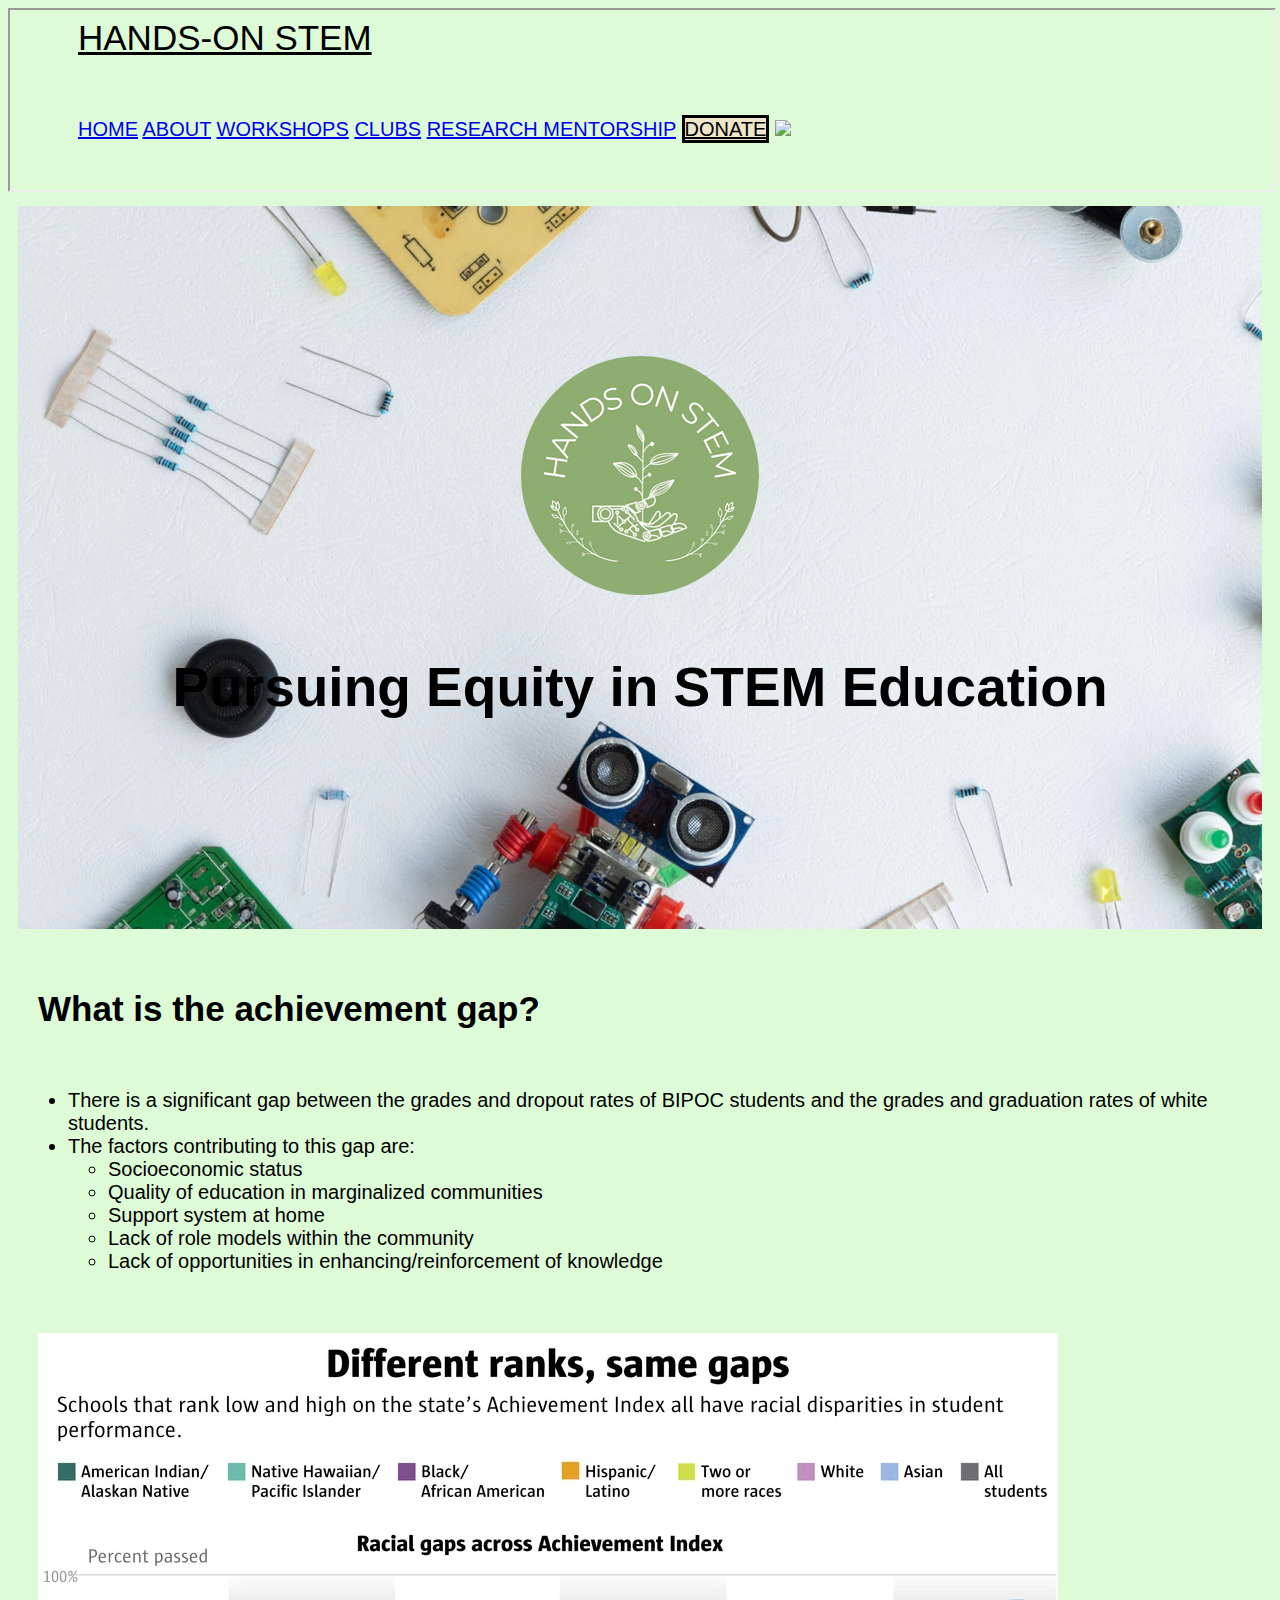
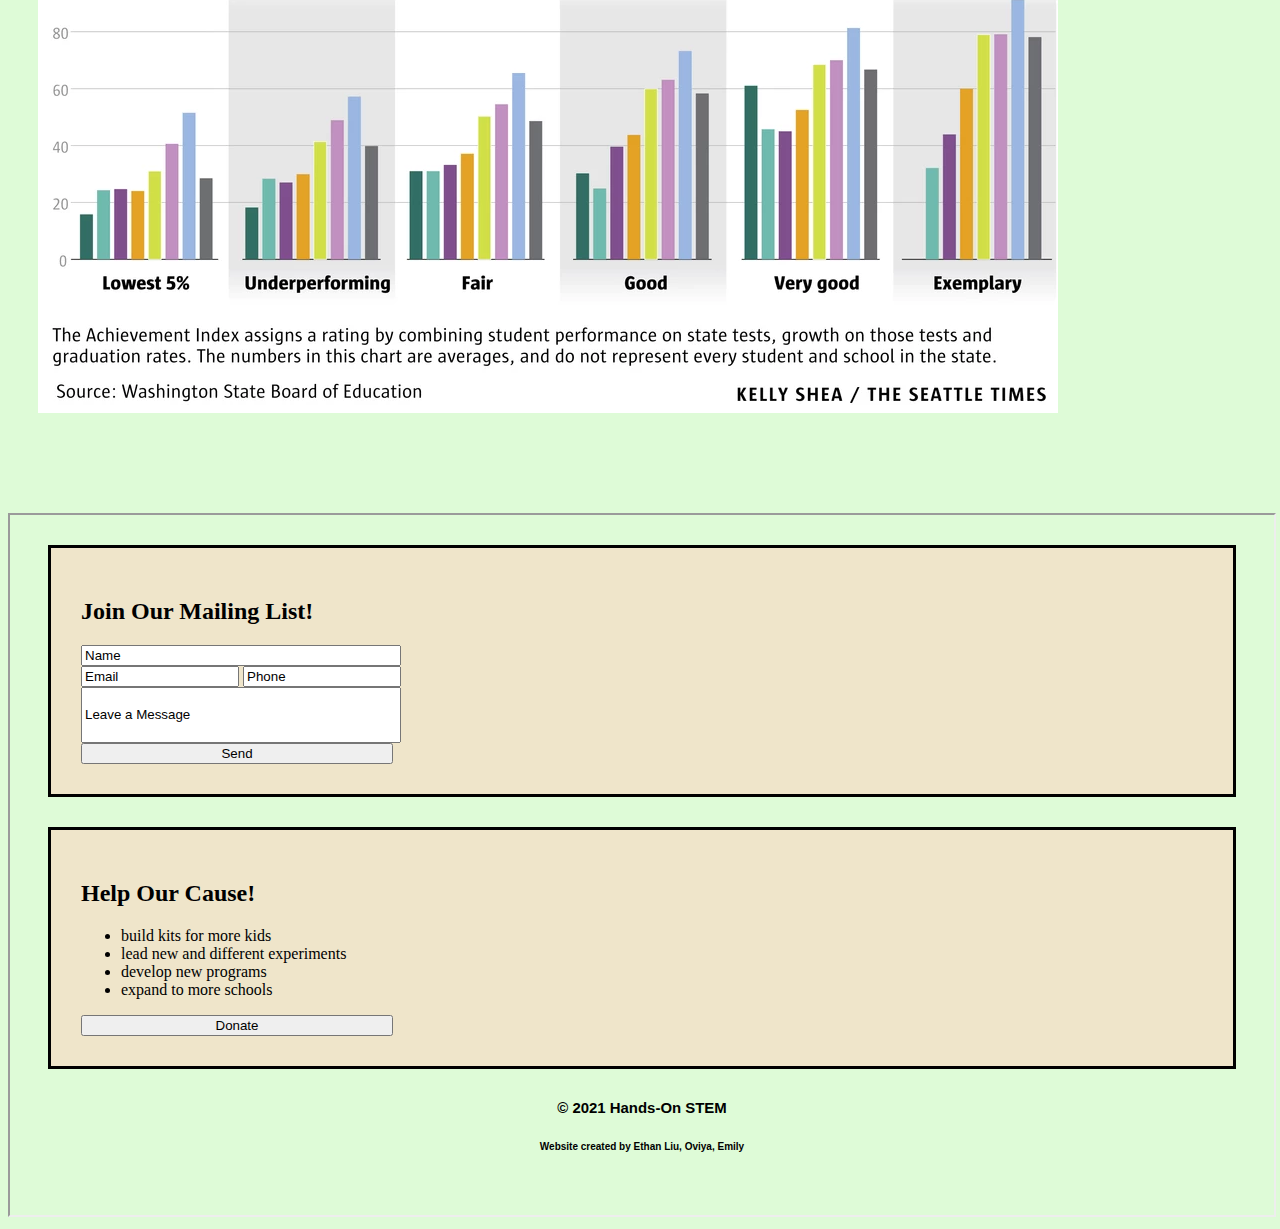
<file: index.html>
<!DOCTYPE html>

<html>
    <body style="background-color:rgb(222, 251, 215)">
        <link rel="stylesheet" href="./styles.css">
        <div class="head">
            <iframe src = "HEADER.html" height="180" width="100%" ></iframe>
        </div>

        <div class="main-body" style="background-image: url('./images/HoS_Background.webp');background-size:cover;">
            <img src="./images/HoS logo.webp" style="display:block; margin-left:auto; margin-right:auto;border-radius: 50%;">
            <h2 class="main-webpage" style="text-align:center;font-size:55px;">Pursuing Equity in STEM Education</h2>
        </div>

        <div>
            <h2 class="main-webpage" style="padding: 0px 0px 0px 0px;margin: 60px 30px 30px 30px;">What is the achievement gap?</h2>
            <ul class="sub-page" style="color:black;">
                <li>There is a significant gap between the grades and dropout rates of BIPOC students and the grades and graduation rates of white students.</li>
                <li>The factors contributing to this gap are:
                    <ul>
                        <li>Socioeconomic status</li>
                        <li>Quality of education in marginalized communities</li>
                        <li>Support system at home</li>
                        <li>Lack of role models within the community</li>
                        <li>Lack of opportunities in enhancing/reinforcement of knowledge</li>
                    </ul>
                </li>
            </ul>
        </div>

        <div style="background-image: url('./images/WEB-edlab-schoolstats-1020x680.webp');background-repeat:no-repeat;padding:400px 100px 350px 100px;margin:30px 30px 30px 30px;">
            
        </div>


        <div class="foot">
            <iframe src = "FOOTER.html" height="700" width="100%" ></iframe>
        </div>
    </body>
    
</html>
</file>
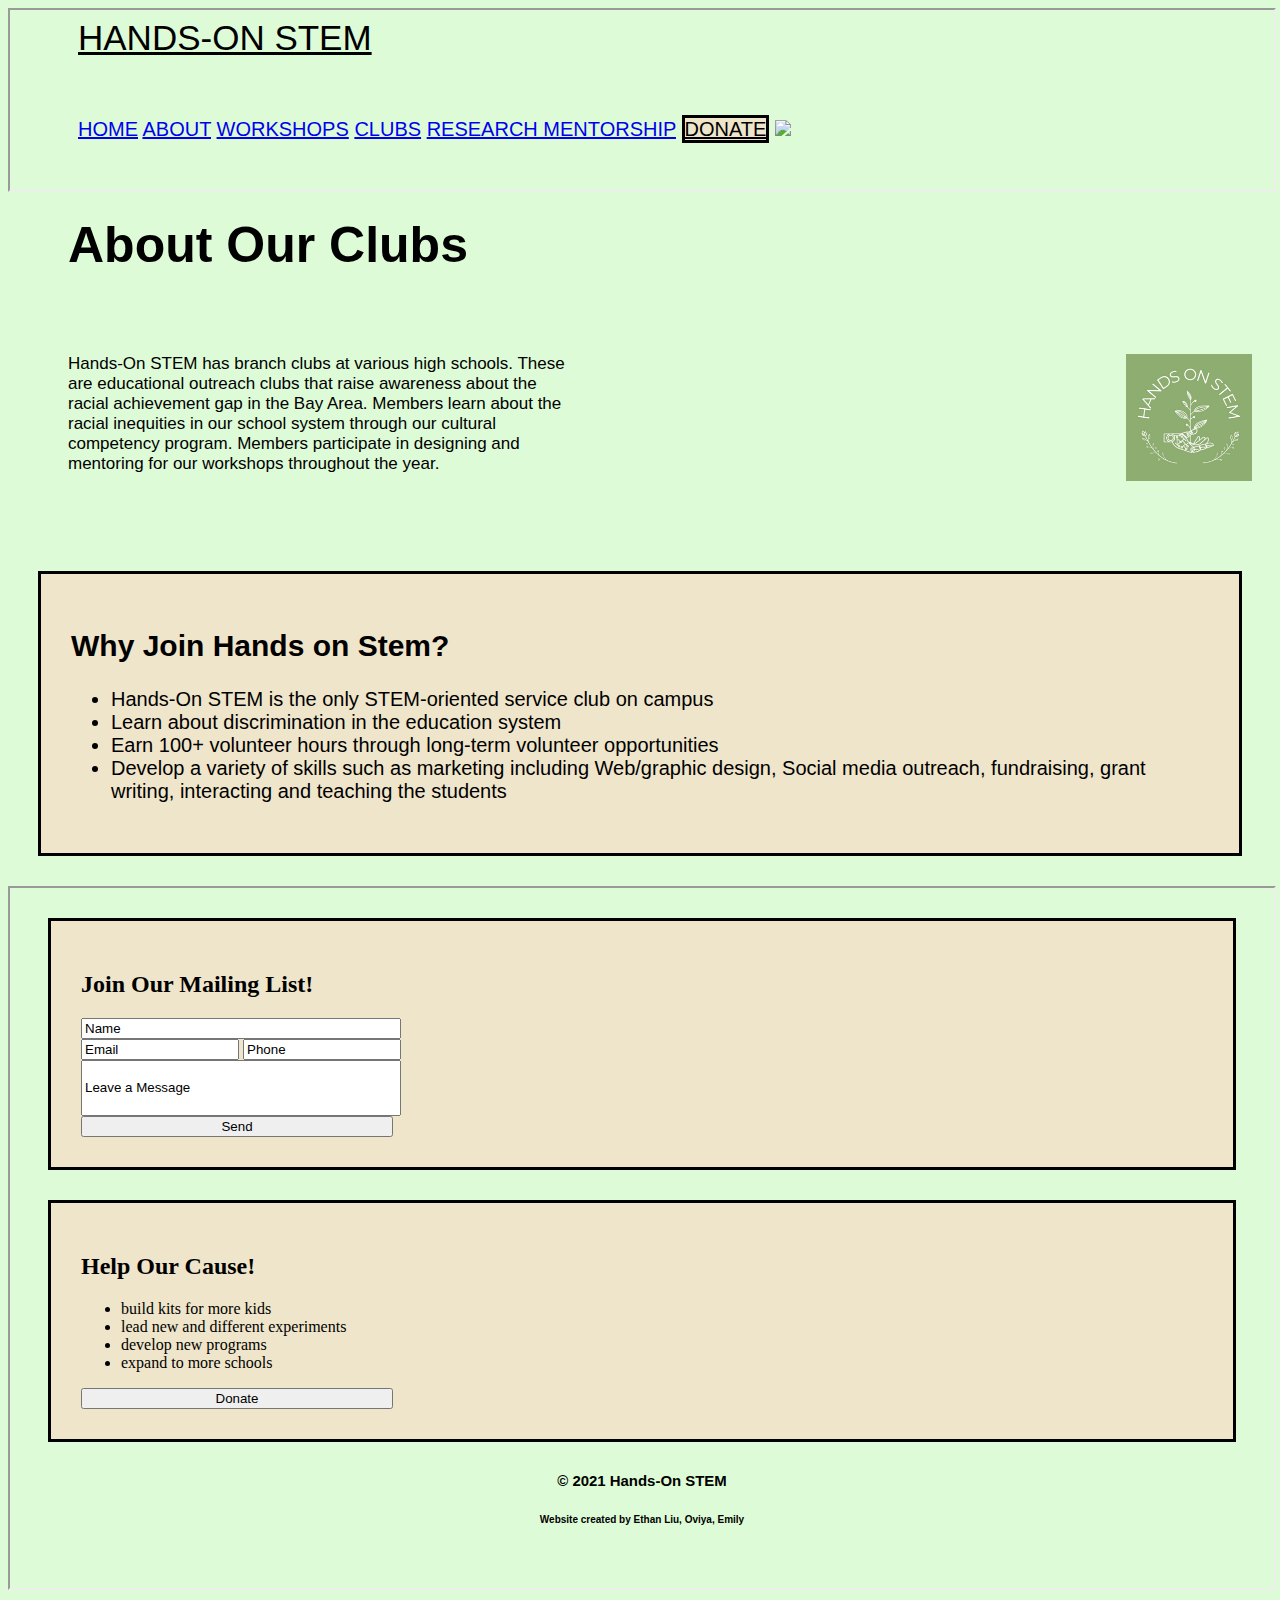
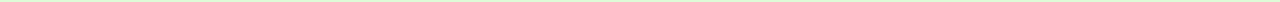
<file: about-our-clubs.html>
<!DOCTYPE html>

<html>
    <body style="background-color:rgb(222, 251, 215)">
        <link rel="stylesheet" href="./styles.css">
        <div class="head">
            <iframe src = "HEADER.html" height="180" width="100%" ></iframe>
        </div>
        <h1 id="about-clubs">About Our Clubs</h1>
        <div style="display:inline-block">
            <img id="hos-logo" src="./images/HoS logo.webp">
            <p id="about-info">Hands-On STEM has branch clubs at various high schools. These are educational outreach clubs that raise awareness about the racial achievement gap in the Bay Area.  Members learn about the racial inequities in our school system through our cultural competency program. Members participate in designing and mentoring for our workshops throughout the year.  </p>

        </div>
        <div class="why-join">
            <h2>Why Join Hands on Stem?</h2>
            <ul>
                <li>Hands-On STEM is the only STEM-oriented service club on campus</li>
                <li>Learn about discrimination in the education system</li>
                <li>Earn 100+ volunteer hours through long-term volunteer opportunities </li>
                <li>Develop a  variety of skills such as marketing including Web/graphic design, Social media outreach, fundraising, grant writing, interacting and teaching the students   </li>
            </ul>
        </div>
        <div class="foot">
            <iframe src = "FOOTER.html" height="700" width="100%" ></iframe>
        </div>
    </body>
    
</html>
</file>
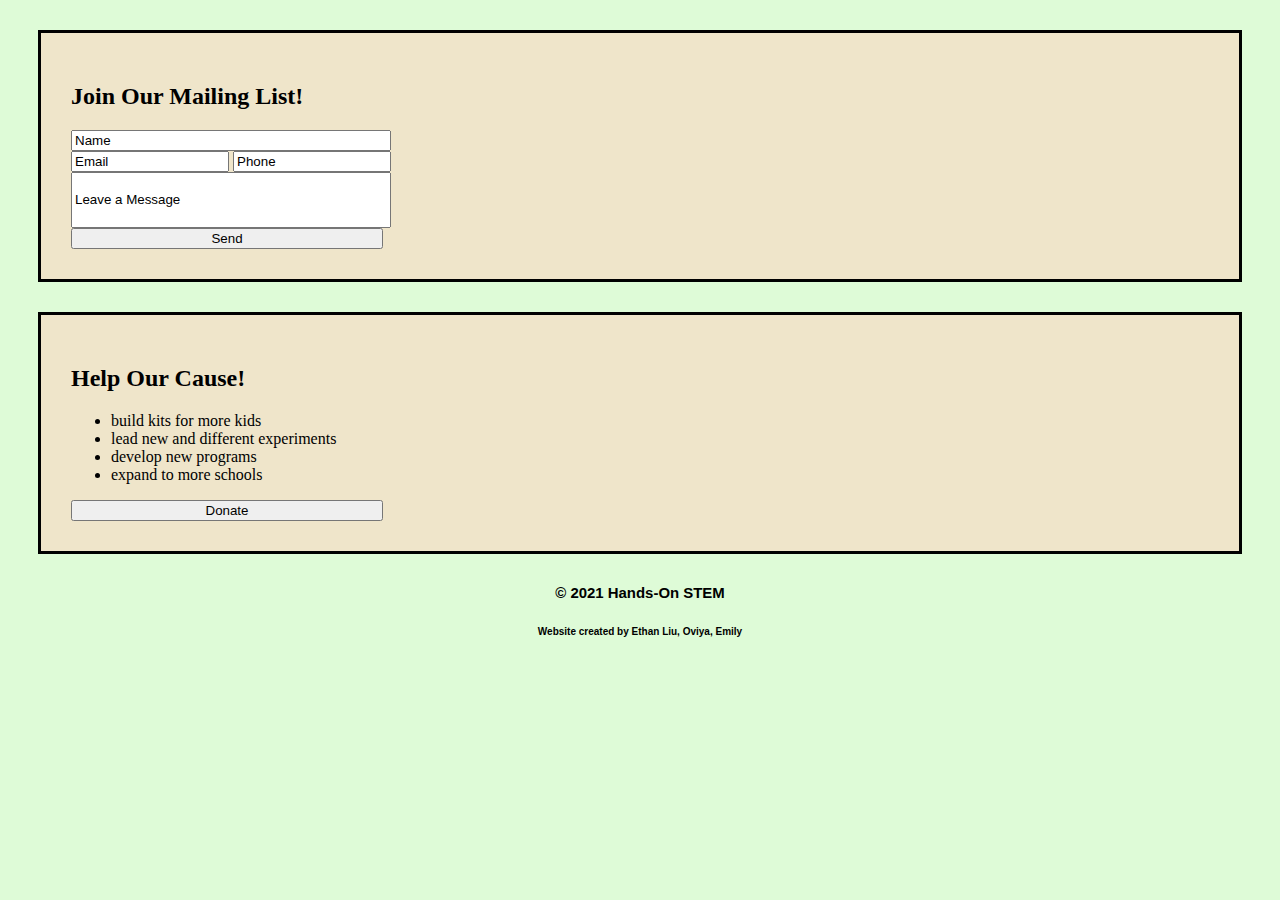
<file: FOOTER.html>
<!DOCTYPE html>


<html>
    <link rel="stylesheet" href="./styles.css">
    <body style="background-color:rgb(222, 251, 215)">
        <div class="mailing-list">
            <h2>Join Our Mailing List!</h2>
            <form action="./submit-form.html">
                <input type="text" id="name" name="name" value="Name" required><br>
                <input type="text" id="email" name="email" value="Email" required>
                <input type="text" id="phone" name="phone" value="Phone" required><br>
                <input type="text" id="message" name="message" value="Leave a Message" required><br>
                <input type="submit" id="submit" value="Send">
            </form>
        </div>
        <div class="donate">
            <h2>Help Our Cause!</h2>
            <ul>
                <li>build kits for more kids</li>
                <li>lead new and different experiments</li>
                <li>develop new programs </li>
                <li>expand to more schools   </li>
            </ul>
            <form action="./donate.html">
                <input type="submit" id="submit" value="Donate">
            </form>
            </div>
        </div>
        <div class="footer">
            <h5>© 2021 Hands-On STEM</h5>
            <h6 style="font-size:10px;">Website created by Ethan Liu, Oviya, Emily</h6>
        </div>
    </body>
</html>
</file>
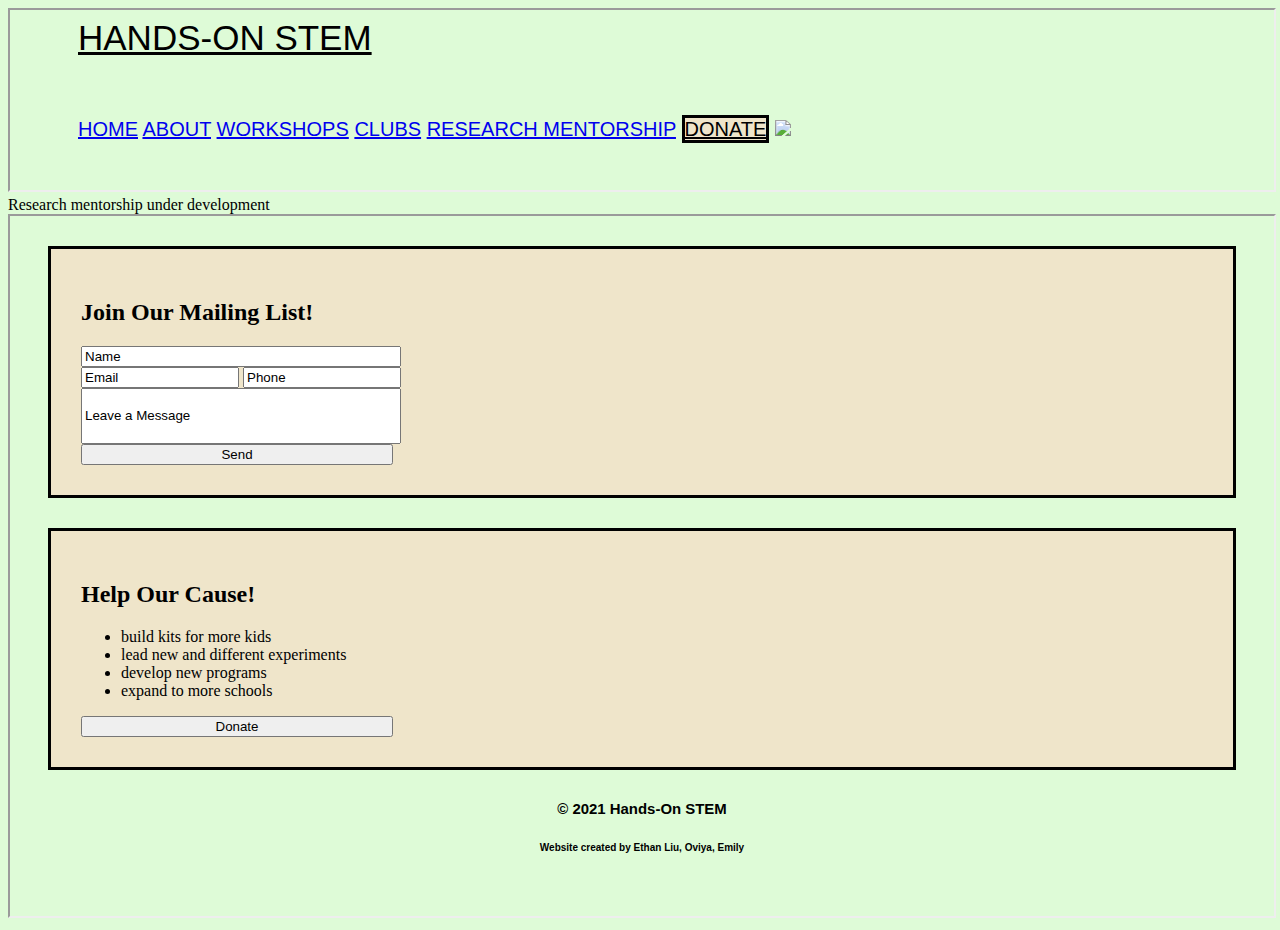
<file: research-mentorship.html>
<!DOCTYPE html>

<!-- MAKE COPY OF THIS -->

<html>
    <body style="background-color:rgb(222, 251, 215)">
        <link rel="stylesheet" href="./styles.css">
        <div class="head">
            <iframe src = "HEADER.html" height="180" width="100%" ></iframe>
        </div>
        <!-- INSERT BODY HERE -->
        Research mentorship under development


        

        <!-- END BODY HERE -->
        <div class="foot">
            <iframe src = "FOOTER.html" height="700" width="100%" ></iframe>
        </div>
    </body>
    
</html>
</file>
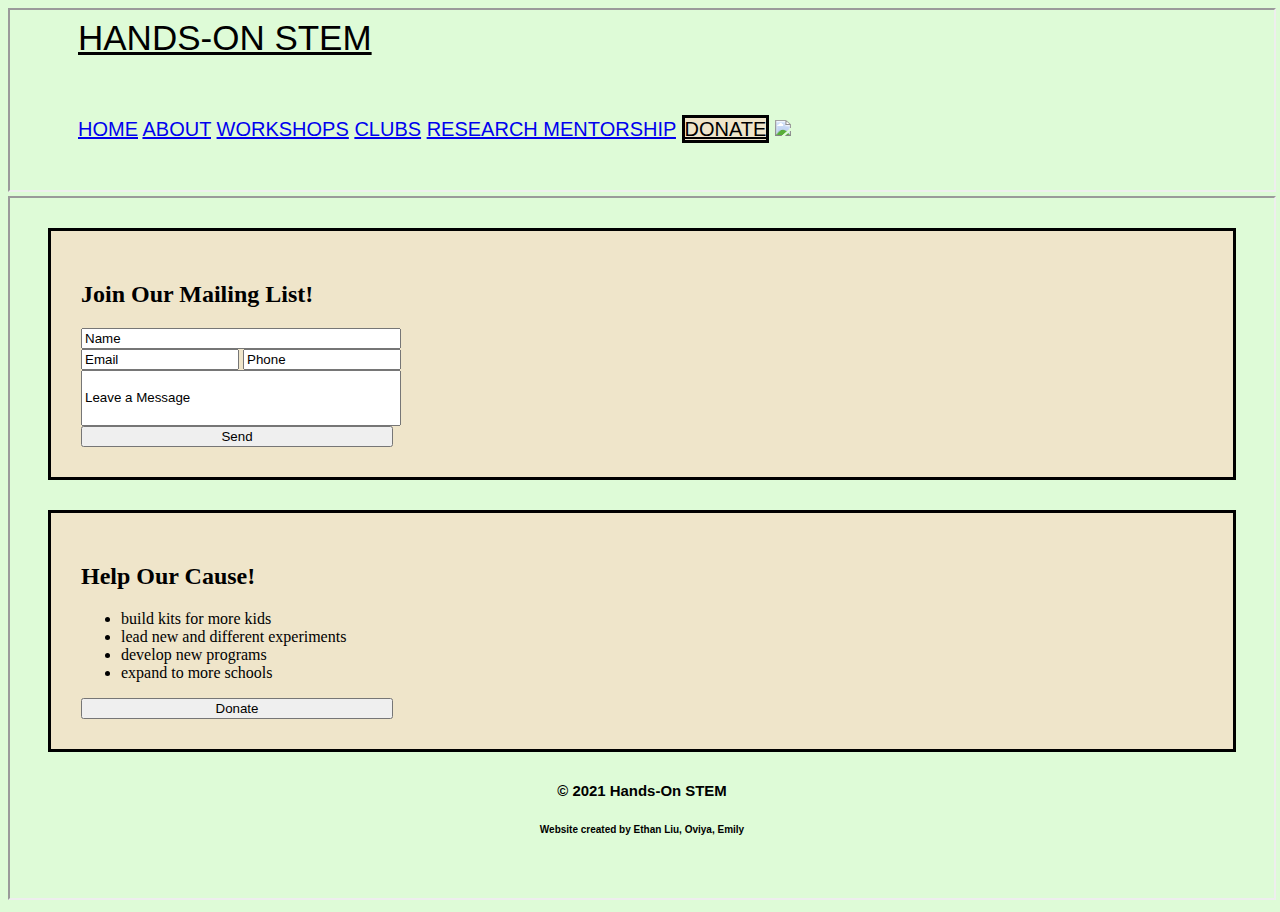
<file: TEMPLATE.html>
<!DOCTYPE html>

<!-- MAKE COPY OF THIS -->

<html>
    <body style="background-color:rgb(222, 251, 215)">
        <link rel="stylesheet" href="./styles.css">
        <div class="head">
            <iframe src = "HEADER.html" height="180" width="100%" ></iframe>
        </div>
        <!-- INSERT BODY HERE -->



        

        <!-- END BODY HERE -->
        <div class="foot">
            <iframe src = "FOOTER.html" height="700" width="100%" ></iframe>
        </div>
    </body>
    
</html>
</file>
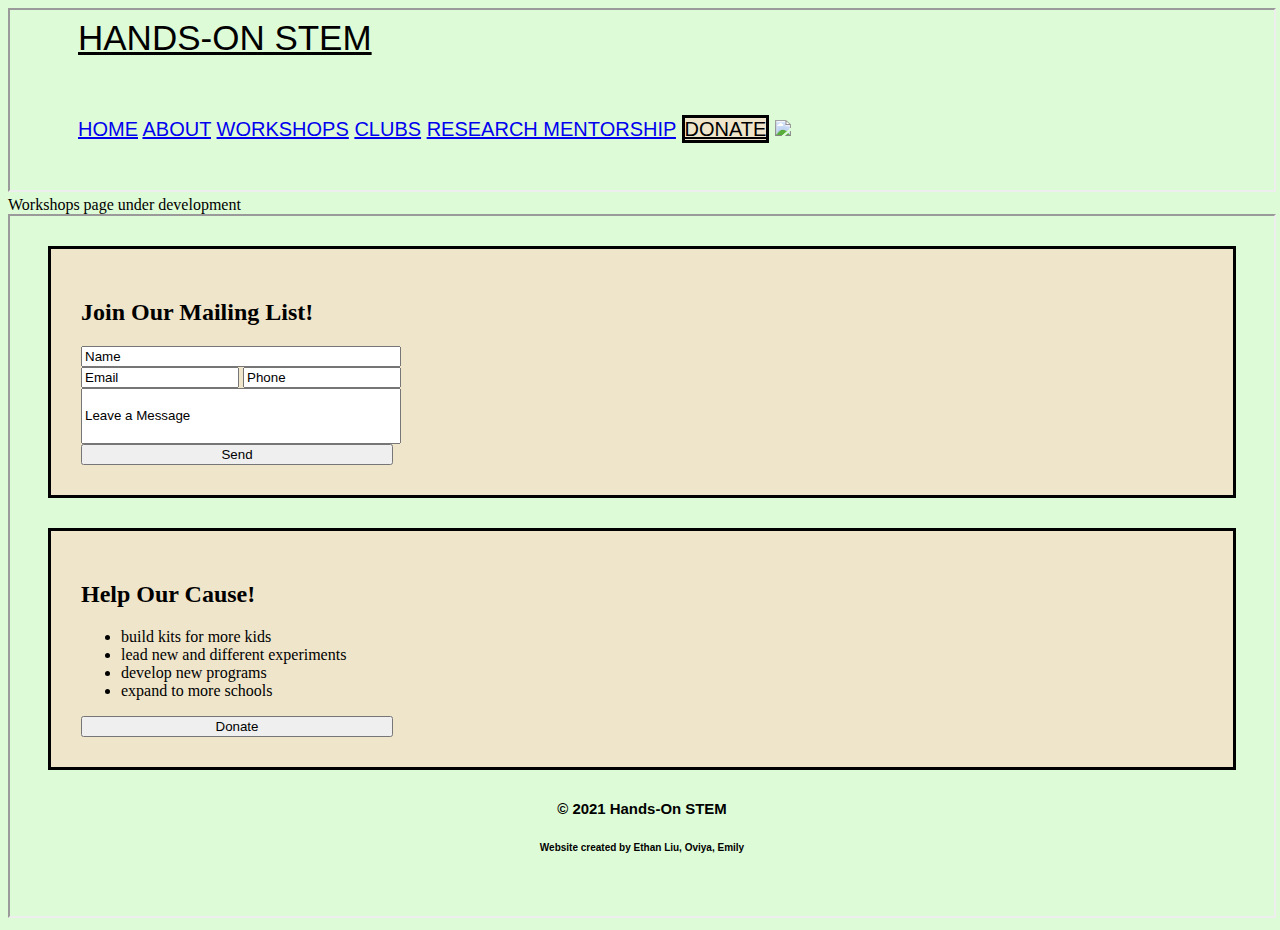
<file: workshops.html>
<!DOCTYPE html>

<!-- MAKE COPY OF THIS -->

<html>
    <body style="background-color:rgb(222, 251, 215)">
        <link rel="stylesheet" href="./styles.css">
        <div class="head">
            <iframe src = "HEADER.html" height="180" width="100%" ></iframe>
        </div>
        <!-- INSERT BODY HERE -->


        Workshops page under development
        

        <!-- END BODY HERE -->
        <div class="foot">
            <iframe src = "FOOTER.html" height="700" width="100%" ></iframe>
        </div>
    </body>
    
</html>
</file>
<file: styles.css>
.main-webpage {
    color: black;
    font-size: 35px;
    font-family:Impact, Haettenschweiler, 'Arial Narrow Bold', sans-serif;
    padding: 30px 30px 30px 30px;
    margin: 30px 30px 30px 30px;
}
.sub-page {
    color: green;
    font-size: 20px;
    font-family:Impact, Haettenschweiler, 'Arial Narrow Bold', sans-serif;
    padding: 30px 30px 30px 30px;
    margin: 30px 30px 30px 30px;
}
a:visited {
    color: black;
    background-color: transparent;
    text-decoration: none;
}
.why-join {
    font-size: 20px;
    font-family:-apple-system, BlinkMacSystemFont, 'Segoe UI', Roboto, Oxygen, Ubuntu, Cantarell, 'Open Sans', 'Helvetica Neue', sans-serif;
    padding: 30px 30px 30px 30px;
    margin: 30px 30px 30px 30px;
    border-style:solid;
    background-color:rgb(239, 229, 202);
}
.mailing-list, .donate {
    padding: 30px 30px 30px 30px;
    margin: 30px 30px 30px 30px;
    border-style:solid;
    background-color:rgb(239, 229, 202);
}
.footer {
    color: black;
    font-size: 18px;
    text-align:center;
    font-family:Impact, Haettenschweiler, 'Arial Narrow Bold', sans-serif;
}
.main-body {
    padding: 150px 30px 150px 30px;
    margin: 10px 10px 10px 10px;
}
#about-clubs {
    color: black;
    font-size: 50px;
    font-family:-apple-system, BlinkMacSystemFont, 'Segoe UI', Roboto, Oxygen, Ubuntu, Cantarell, 'Open Sans', 'Helvetica Neue', sans-serif;
    padding: 10px 10px 30px 30px;
    margin: 10px 10px 30px 30px;
}
#about-info {
    color: black;
    font-size: 17px;
    font-family:-apple-system, BlinkMacSystemFont, 'Segoe UI', Roboto, Oxygen, Ubuntu, Cantarell, 'Open Sans', 'Helvetica Neue', sans-serif;
    padding: 10px 10px 30px 30px;
    margin: 10px 10px 30px 30px;
    text-align:left;
    width:40%;
}
#hos-logo {
    padding: 10px 10px 30px 30px;
    margin: 10px 10px 30px 30px;
    width:10%;
    float:right;
}
#name, #submit {
    width:312px;
}
#email, #phone {
    width:150px;
}
#message {
    width:312px;
    height:50px;
}
#border {
    color:black;
    border-style:solid;
    background:rgb(239, 229, 202);
}

#about-us{
  color: #2C2E2A;
  font-size: 50px;
  font-family: 'Poppins', sans-serif;
  text-align: center;
  font-weight: 700;
  font-style: italic;
}

#about-us-info{
  color: black;
  font-size: 17px;
  font-family: 'Poppins', sans-serif;
  padding: 10px 10px 30px 30px;
  text-align: center;
  line-height: 1.8em;
  margin: auto;
  width: 40%;
 
}

#meet-the-team{
  color: #2C2E2A;
  font-size: 40px;
  font-family: 'Poppins', sans-serif;
  text-align: center;
  font-weight: 700;
  font-style: italic;
}

#pic{
  width: 30%;
  border-radius: 50%;
  margin-bottom: 10px;
}

#container-1 {
    display: flex;
    margin-top: 10px;
    margin-left: 15%;
    margin-right: 20%;
    text-align: center;
    padding: 20px;
    justify-content: space-evenly!important;

}

#container-2 {
    display: flex;
    margin-top: 10px;
    margin-left: 20%;
    margin-right: 20%;
    text-align: center;
    padding: 20px;
    justify-content: space-evenly!important;
  
}


#container-3 {
    display: flex;
    margin-top: 10px;
    margin-right: 20%;
    margin-left: 20%;
    text-align: center;
    padding: 20px;
    justify-content: space-around;
}

#container-4 {
    /* display: flex; */
    margin-top: 10px;
    margin-right: 20%;
    margin-left: 20%;
    text-align: center;
    padding: 20px;
    justify-content: space-around;
}


#full-name{
  color: #2C2E2A;
  font-size: 20px;
  font-family: 'Poppins', sans-serif;

  font-weight: bold;
  font-style: italic;
  margin: 0;
}

#title{
  color: #2C2E2A;
  font-size: 17px;
  font-family: 'Poppins', sans-serif;
  font-style: italic;
  font-weight: 200;
  margin:0;
}

#bio{
  color: #2C2E2A;
  font-size: 14px;
  font-family: 'Poppins', sans-serif;
  width: 70%;
  margin: auto;
  font-weight: bold;
  
}
</file>
